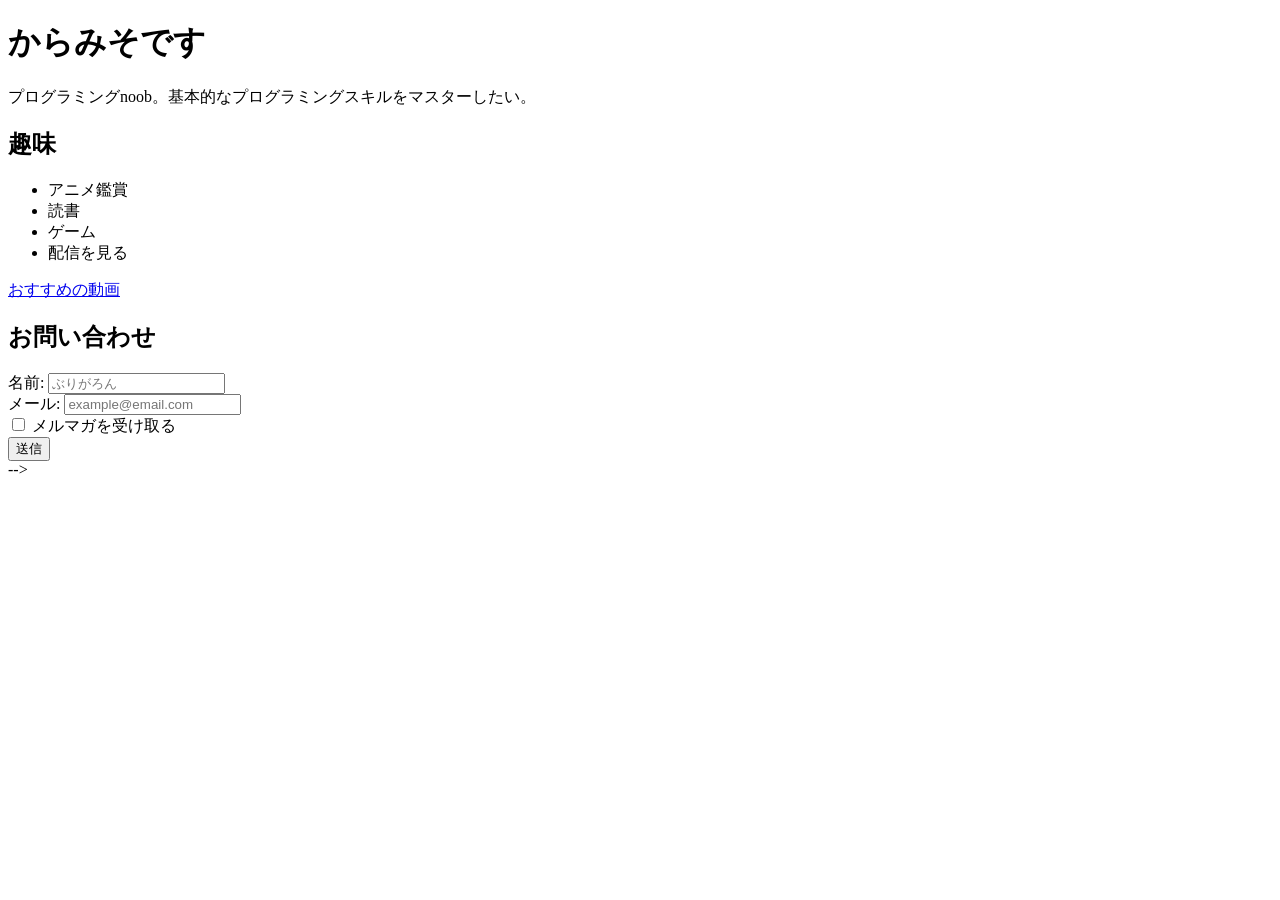
<file: session02/exercise/index.html>
<!doctype html>
<html lang="ja">
  <head>
    <meta charset="UTF-8" />
    <meta name="viewport" content="width=device-width, initial-scale=1.0" />
    <title>からみそ</title>
  </head>
  <body>
    <!-- ============================================
         実習2: 基本的なHTMLページ
         まずは以下のh1とpを自分の内容に書き換えてみよう
    ============================================ -->
    <header>
    <h1>からみそです</h1>
    </header>
    <main>
        <section>
    <p>プログラミングnoob。基本的なプログラミングスキルをマスターしたい。</p>
    </section>
    <section>
    <h2>趣味</h2>
    <ul>
        <li>アニメ鑑賞</li>
        <li>読書</li>
        <li>ゲーム</li>
        <li>配信を見る</li>
    </ul>
    </section>
<a href="https://www.youtube.com/watch?v=cmIgHhsW3Ew&list=LL&index=14">おすすめの動画</a>
 </main>
    <!-- ============================================
         実習3: 自己紹介ページを作ろう
         以下のTODOコメントに従って、内容を追加してください
    ============================================ -->

    <!-- TODO: h1タグで自分の名前を見出しとして書いてみよう -->
    <!-- 例: <h1>山田太郎の自己紹介</h1> -->

    <!-- TODO: pタグで自己紹介文を2〜3文書いてみよう -->
    <!-- 例: <p>情報学部の1年生です。</p> -->

    <!-- TODO: h2タグで「趣味」という見出しを作ろう -->

    <!-- TODO: ul と li タグで趣味のリストを3つ以上書いてみよう -->
    <!-- 例:
    <ul>
        <li>プログラミング</li>
        <li>読書</li>
    </ul>
    -->

    <!-- TODO: h2タグで「好きなサイト」という見出しを作ろう -->

    <!-- TODO: aタグで好きなWebサイトへのリンクを1つ以上作ろう -->
    <!-- 例: <a href="https://github.com">GitHub</a> -->

    <!-- ============================================
         実習4: セマンティックタグで構造化しよう
         上で書いた内容を、以下のセマンティックタグで囲み直してください

         ヒント: 以下の構造にしてみよう
         <header>
             <h1>名前</h1>
         </header>
         <main>
             <section>
                 <h2>自己紹介</h2>
                 <p>...</p>
             </section>
             <section>
                 <h2>趣味</h2>
                 <ul>...</ul>
             </section>
             <section>
                 <h2>好きなサイト</h2>
                 <a>...</a>
             </section>
         </main>
         <footer>
             <p>&copy; 2026 あなたの名前</p>
         </footer>
    ============================================ -->

    <!-- ============================================
         実習5: お問い合わせフォームを追加しよう
         以下のTODOに従って、フォームを作成してください
    ============================================ -->

    <!-- TODO: sectionタグで「お問い合わせ」セクションを作ろう -->
    <!-- TODO: formタグの中に以下を作成:
         1. 名前の入力欄（type="text"）+ labelタグ
         2. メールアドレスの入力欄（type="email"）+ labelタグ
         3. 送信ボタン（button type="submit"）
    -->
    
    <section>
        <h2>お問い合わせ</h2>
        <form>
            <div>
                <label for="name">名前:</label>
                <input type="text" id="name" placeholder="ぶりがろん">
            </div>
            <div>
                <label for="email">メール:</label>
                <input type="email" id="email" placeholder="example@email.com">
            </div>
            <div>
                <label>
                    <input type="checkbox"> メルマガを受け取る
                </label>
            </div>
            <button type="submit">送信</button>
        </form>
    </section>
    -->
  </body>
</html>
</file>
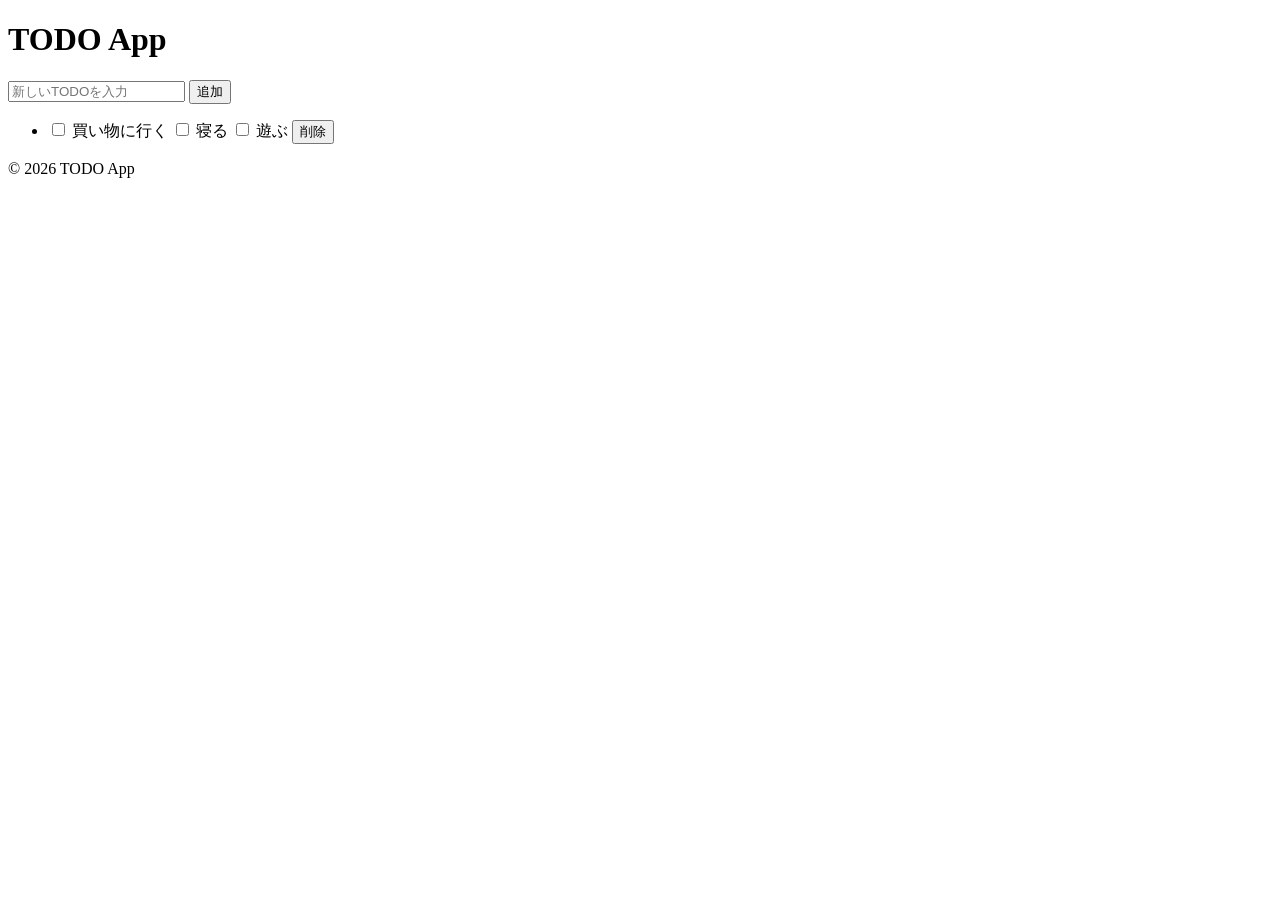
<file: session02/exercise/todo.html>
<!doctype html>
<html lang="ja">
  <head>
    <meta charset="UTF-8" />
    <meta name="viewport" content="width=device-width, initial-scale=1.0" />
    <title>TODO App</title>
  </head>
  <body>
    <!-- ============================================
       TODOアプリの HTML を作ろう

       以下の構造を完成させてください:
       1. ヘッダー: アプリのタイトル（h1）
       2. メイン: 入力フォーム + TODOリスト
       3. フッター: 著作権表示

       各TODO項目の構造:
       <li>
         <label>
           <input type="checkbox">
           <span>TODOのテキスト</span>
         </label>
         <button>削除</button>
       </li>
  ============================================ -->

    <!-- ===== ヘッダー ===== -->
    <header>
      <h1>TODO App
      </h1>
      <!-- ヒント: h1タグでアプリのタイトルを書こう -->
    </header>

    <!-- ===== メインコンテンツ ===== -->
    <main>
      <form id="todo-form">
        <input type="text" id="todo-input"
              placeholder="新しいTODOを入力">
              <button type="submit">追加</button>  
      </form>
      <!-- ----- TODO入力エリア ----- -->
      <!-- ヒント: form (id="todo-form") タグの中に以下を追加
         - input (type="text", id="todo-input", placeholder="新しいTODOを入力...")
         - button (type="submit", テキスト: "追加")
    -->
<ul id="todo-list">
  <li>
    <label>
      <input type="checkbox">
      <span>買い物に行く</span>
      <input type="checkbox">
       <span> 寝る</span>
       <input type="checkbox">
        <span>遊ぶ</span>
    </label>
    <button>削除</button>
  </li>
</ul>
      <!-- ----- TODOリスト表示エリア ----- -->
      <!-- ヒント: ul (id="todo-list") の中に li を3つ以上追加
         各liには label でcheckboxとspanを包み、後ろに削除ボタンを置く
         1つは checked をつけて完了済みにしてみよう
    --></main>

    <!-- ===== フッター ===== -->
    <footer>
      <p>&copy; 2026 TODO App</p>
      <!-- ヒント: <p>&copy; 2026 TODO App</p> -->
    </footer>
  </body>
</html>
</file>
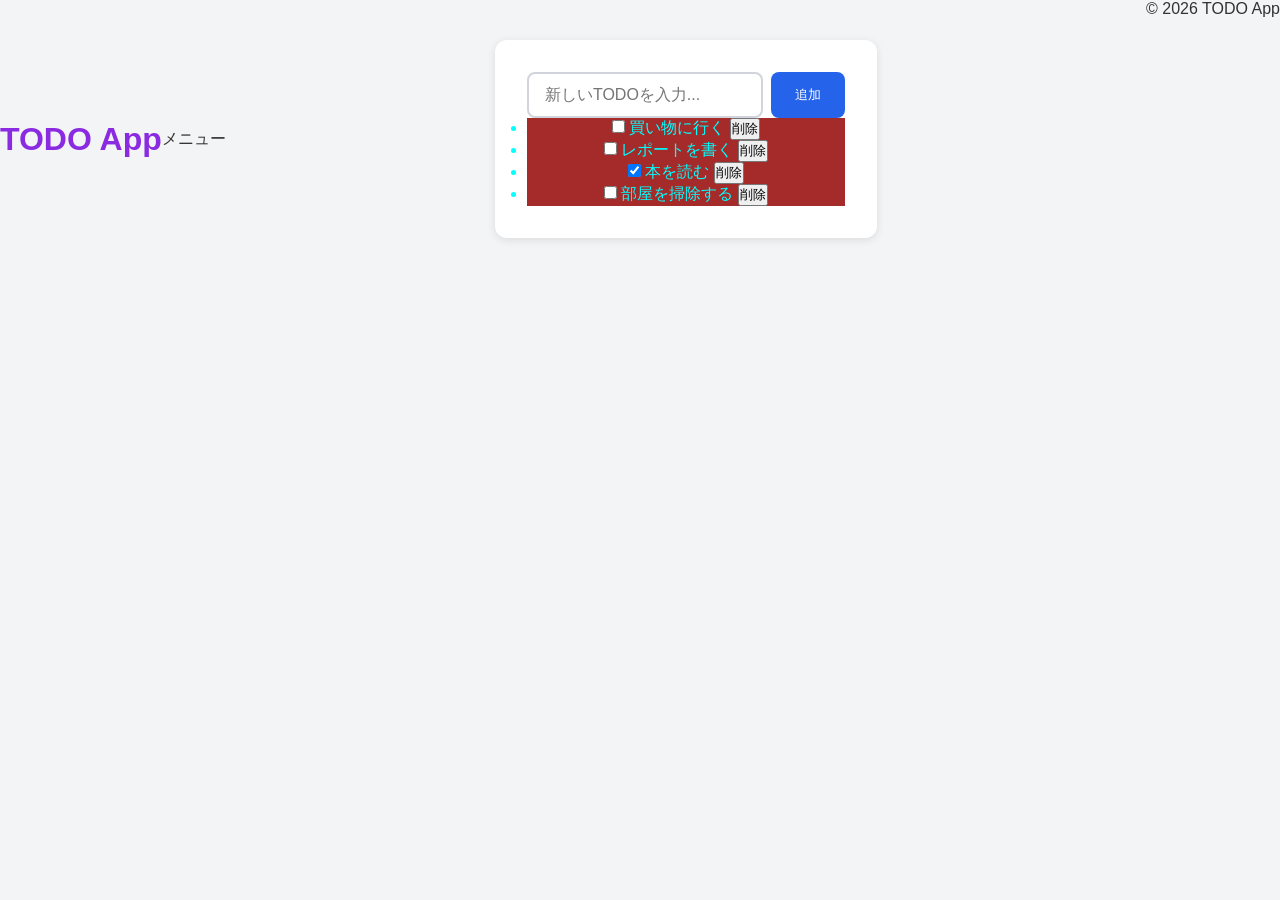
<file: session03/exercise/todo.html>
<!doctype html>
<html lang="ja">
  <head>
    <meta charset="UTF-8" />
    <meta name="viewport" content="width=device-width, initial-scale=1.0" />
    <title>TODO App <link rel="stylesheet" href="style.css"></title>
    <!-- ヒント: 外部CSSファイルを読み込もう -->
    <link rel="stylesheet" href="style.css"> 
  </head>
  
  
  <body>
    <!-- ヘッダー（第2回の正解にclass名を追加） -->
    <header class="header">
      <h1>TODO App</h1>
      <nav>メニュー</nav>
    </header>

    <!-- メインコンテンツ -->
    <main class="todo-card">
      <!-- TODO入力エリア -->
      <form id="todo-form" class="input-area">
        <input
          type="text"
          id="todo-input"
          class="todo-input"
          placeholder="新しいTODOを入力..."
        />
        <button type="submit" class="todo-button">追加</button>
      </form>

      <!-- TODOリスト -->
      <ul id="todo-list" class="todo-list">
        <li class="todo-item">
          <label class="todo-label">
            <input type="checkbox" class="todo-checkbox" />
            <span class="todo-title">買い物に行く</span>
          </label>
          <button class="delete-button">削除</button>
        </li>

        <li class="todo-item">
          <label class="todo-label">
            <input type="checkbox" class="todo-checkbox" />
            <span class="todo-title">レポートを書く</span>
          </label>
          <button class="delete-button">削除</button>
        </li>

        <li class="todo-item done">
          <label class="todo-label">
            <input type="checkbox" class="todo-checkbox" checked />
            <span class="todo-title">本を読む</span>
          </label>
          <button class="delete-button">削除</button>
        </li>

        <li class="todo-item">
          <label class="todo-label">
            <input type="checkbox" class="todo-checkbox" />
            <span class="todo-title">部屋を掃除する</span>
          </label>
          <button class="delete-button">削除</button>
        </li>
      </ul>
    </main>

    <!-- フッター -->
    <footer class="footer">
      <p>&copy; 2026 TODO App</p>
    </footer>
  </body>
</html>
</file>
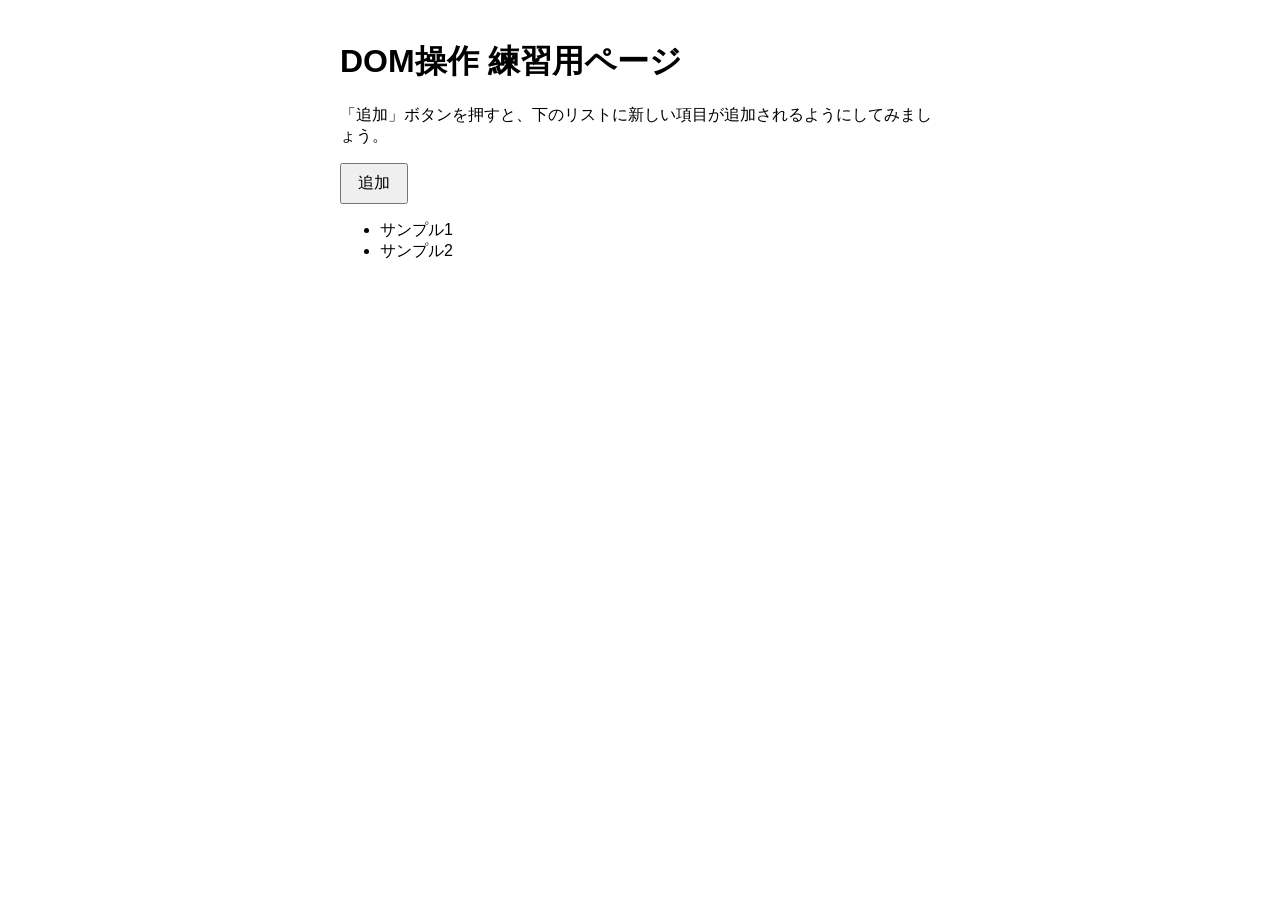
<file: session04/exercise/dom-example.html>
<!doctype html>
<html lang="ja">
  <head>
    <meta charset="UTF-8" />
    <title>DOM操作 練習用</title>
    <style>
      body {
        font-family: sans-serif;
        max-width: 600px;
        margin: 40px auto;
        padding: 0 20px;
      }
      button {
        padding: 8px 16px;
        font-size: 16px;
        cursor: pointer;
      }
      ul {
        margin-top: 16px;
      }
    </style>
  </head>
  <body>
    <h1>DOM操作 練習用ページ</h1>

    <p>
      「追加」ボタンを押すと、下のリストに新しい項目が追加されるようにしてみましょう。
    </p>

    <button id="add-item-btn">追加</button>

    <ul id="item-list">
      <li>サンプル1</li>
      <li>サンプル2</li>
    </ul>

    <script>
      // ↓↓↓ ここから下に、スライドのコードを書いてください ↓↓↓
      const addItemBtn = document.getElementById("add-item-btn");
const itemList = document.getElementById("item-list");
addItemBtn.addEventListener("click", () => {
const newItem = document.createElement("li");
newItem.textContent ="新しいアイテム";
itemList.appendChild(newItem);
});
    </script>
  </body>
</html>
</file>
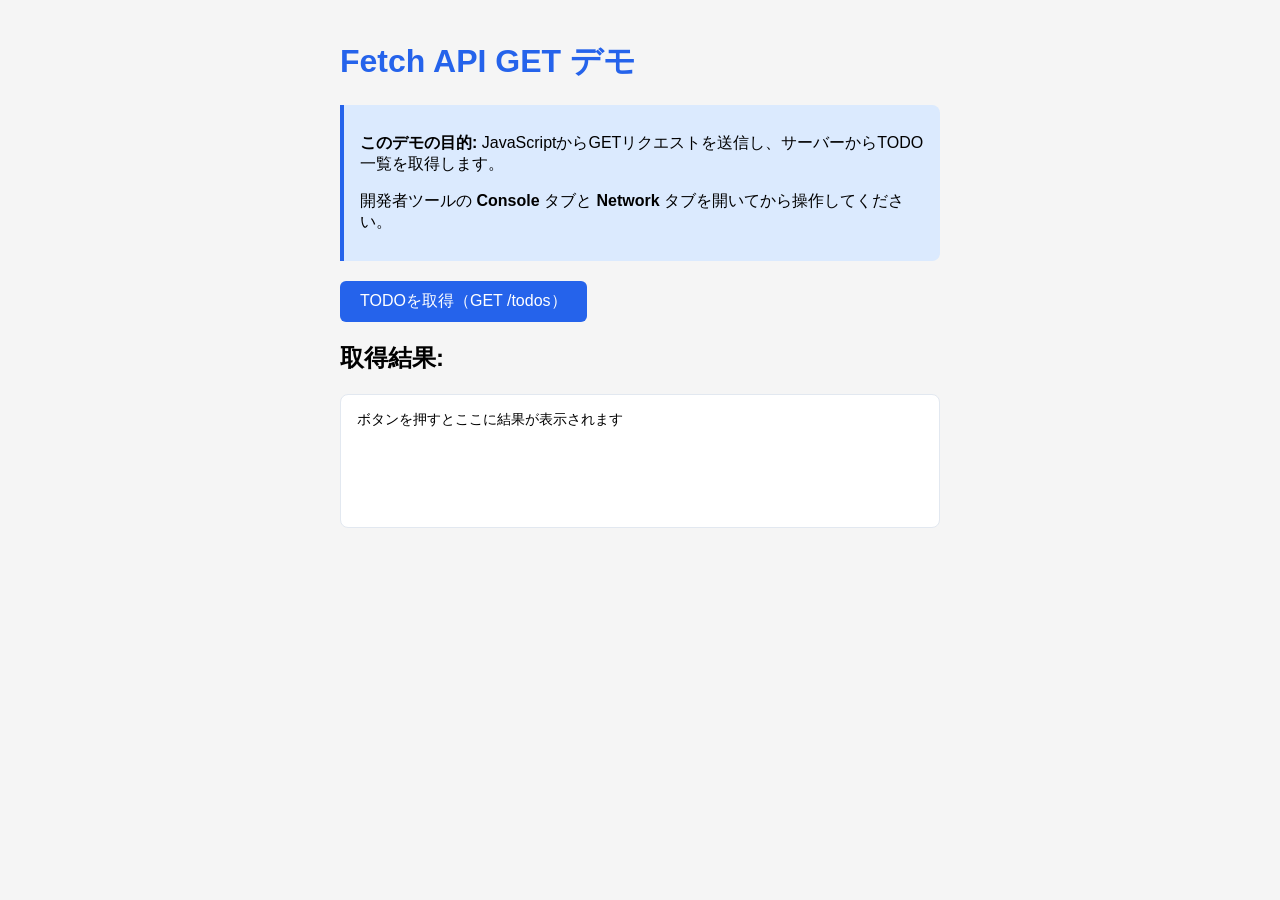
<file: session07/exercise/static/fetch-get-example.html>
<!doctype html>
<html lang="ja">
  <head>
    <meta charset="UTF-8" />
    <meta name="viewport" content="width=device-width, initial-scale=1.0" />
    <title>Fetch API GET デモ</title>
    <style>
      body {
        font-family:
          "Helvetica Neue", Arial, "Hiragino Kaku Gothic ProN", sans-serif;
        max-width: 600px;
        margin: 40px auto;
        padding: 0 20px;
        background-color: #f5f5f5;
      }
      h1 {
        color: #2563eb;
      }
      button {
        background-color: #2563eb;
        color: white;
        border: none;
        padding: 10px 20px;
        border-radius: 6px;
        font-size: 16px;
        cursor: pointer;
      }
      button:hover {
        background-color: #1d4ed8;
      }
      #result {
        margin-top: 20px;
        padding: 16px;
        background-color: white;
        border-radius: 8px;
        border: 1px solid #e2e8f0;
        min-height: 100px;
        white-space: pre-wrap;
        font-family: monospace;
        font-size: 14px;
      }
      .info {
        background-color: #dbeafe;
        border-left: 4px solid #2563eb;
        padding: 12px 16px;
        margin-bottom: 20px;
        border-radius: 0 8px 8px 0;
      }
    </style>
  </head>
  <body>
    <h1>Fetch API GET デモ</h1>

    <div class="info">
      <p>
        <strong>このデモの目的:</strong>
        JavaScriptからGETリクエストを送信し、サーバーからTODO一覧を取得します。
      </p>
      <p>
        開発者ツールの <strong>Console</strong> タブと
        <strong>Network</strong> タブを開いてから操作してください。
      </p>
    </div>

    <button onclick="getTodos()">TODOを取得（GET /todos）</button>

    <h2>取得結果:</h2>
    <div id="result">ボタンを押すとここに結果が表示されます</div>

    <script>
      // =====================================================
      // Fetch API を使った GET リクエストのデモ
      // =====================================================

      // このページは FastAPI の static フォルダから配信される。
      // 画面とAPIが同じサーバー（同一オリジン）なので、相対パス "/todos" で呼べる。

      // async/await を使った GET リクエスト
      async function getTodos() {
        console.log("--- GET /todos を実行します ---");

        try {
          // Step 1: fetch() でGETリクエストを送信
          //   fetch() はデフォルトでGETメソッドを使う
          console.log("Step 1: fetch() でリクエスト送信...");
          const response = await fetch("/todos");

          // Step 2: レスポンスのステータスを確認
          console.log("Step 2: レスポンス受信");
          console.log("  ステータスコード:", response.status);
          console.log("  OK?:", response.ok);

          // Step 3: レスポンスのbodyをJSON形式で解析
          //   response.json() はPromiseを返すのでawaitが必要
          console.log("Step 3: JSONを解析中...");
          const data = await response.json();

          // Step 4: 取得したデータを表示
          console.log("Step 4: データ取得完了!");
          console.log("  取得したTODO一覧:", data);
          console.log("  TODO数:", data.length);

          // 画面にも表示
          const resultDiv = document.getElementById("result");
          resultDiv.textContent = JSON.stringify(data, null, 2);
        } catch (error) {
          // エラーが発生した場合（サーバーが起動していないなど）
          console.error("エラーが発生しました:", error);
          document.getElementById("result").textContent =
            "エラー: " +
            error.message +
            "\n\nサーバーが起動しているか確認してください。";
        }
      }
    </script>
  </body>
</html>
</file>
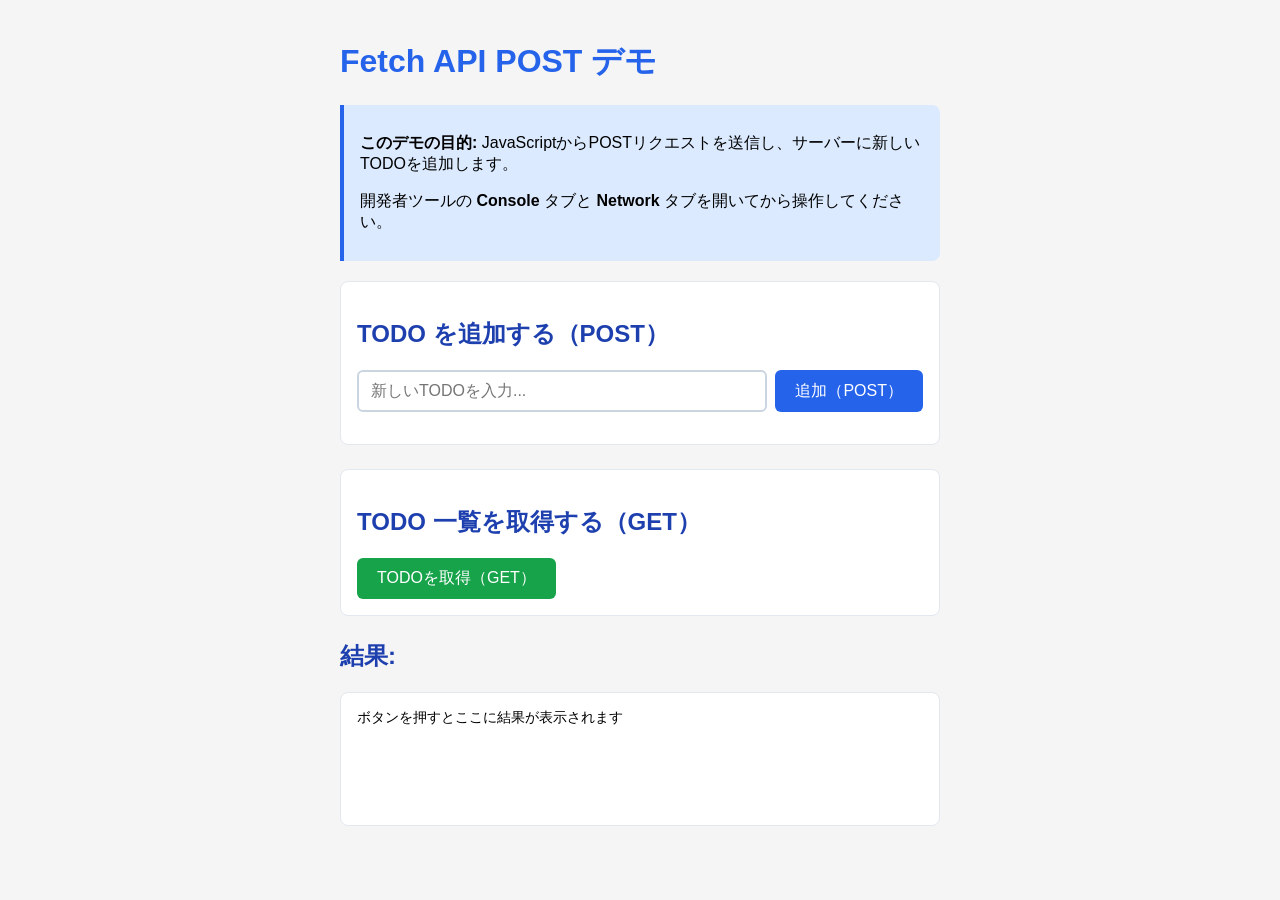
<file: session07/exercise/static/fetch-post-example.html>
<!doctype html>
<html lang="ja">
  <head>
    <meta charset="UTF-8" />
    <meta name="viewport" content="width=device-width, initial-scale=1.0" />
    <title>Fetch API POST デモ</title>
    <style>
      body {
        font-family:
          "Helvetica Neue", Arial, "Hiragino Kaku Gothic ProN", sans-serif;
        max-width: 600px;
        margin: 40px auto;
        padding: 0 20px;
        background-color: #f5f5f5;
      }
      h1 {
        color: #2563eb;
      }
      h2 {
        color: #1e40af;
      }
      .input-group {
        display: flex;
        gap: 8px;
        margin-bottom: 16px;
      }
      input[type="text"] {
        flex: 1;
        padding: 10px 12px;
        border: 2px solid #cbd5e1;
        border-radius: 6px;
        font-size: 16px;
      }
      input[type="text"]:focus {
        outline: none;
        border-color: #2563eb;
      }
      button {
        background-color: #2563eb;
        color: white;
        border: none;
        padding: 10px 20px;
        border-radius: 6px;
        font-size: 16px;
        cursor: pointer;
      }
      button:hover {
        background-color: #1d4ed8;
      }
      .btn-green {
        background-color: #16a34a;
      }
      .btn-green:hover {
        background-color: #15803d;
      }
      #result {
        margin-top: 20px;
        padding: 16px;
        background-color: white;
        border-radius: 8px;
        border: 1px solid #e2e8f0;
        min-height: 100px;
        white-space: pre-wrap;
        font-family: monospace;
        font-size: 14px;
      }
      .info {
        background-color: #dbeafe;
        border-left: 4px solid #2563eb;
        padding: 12px 16px;
        margin-bottom: 20px;
        border-radius: 0 8px 8px 0;
      }
      .section {
        margin-bottom: 24px;
        padding: 16px;
        background-color: white;
        border-radius: 8px;
        border: 1px solid #e2e8f0;
      }
    </style>
  </head>
  <body>
    <h1>Fetch API POST デモ</h1>

    <div class="info">
      <p>
        <strong>このデモの目的:</strong>
        JavaScriptからPOSTリクエストを送信し、サーバーに新しいTODOを追加します。
      </p>
      <p>
        開発者ツールの <strong>Console</strong> タブと
        <strong>Network</strong> タブを開いてから操作してください。
      </p>
    </div>

    <div class="section">
      <h2>TODO を追加する（POST）</h2>
      <div class="input-group">
        <input type="text" id="todoInput" placeholder="新しいTODOを入力..." />
        <button onclick="addTodo()">追加（POST）</button>
      </div>
    </div>

    <div class="section">
      <h2>TODO 一覧を取得する（GET）</h2>
      <button class="btn-green" onclick="getTodos()">TODOを取得（GET）</button>
    </div>

    <h2>結果:</h2>
    <div id="result">ボタンを押すとここに結果が表示されます</div>

    <script>
      // =====================================================
      // Fetch API を使った POST リクエストのデモ
      // =====================================================

      // このページは FastAPI の static フォルダから配信される。
      // 画面とAPIが同じサーバー（同一オリジン）なので、相対パス "/todos" で呼べる。

      // ----- GET: TODO一覧を取得 -----
      async function getTodos() {
        console.log("--- GET /todos を実行します ---");
        try {
          const response = await fetch("/todos");
          const data = await response.json();
          console.log("取得したTODO一覧:", data);
          document.getElementById("result").textContent =
            "GET /todos のレスポンス:\n" + JSON.stringify(data, null, 2);
        } catch (error) {
          console.error("GETエラー:", error);
          document.getElementById("result").textContent =
            "エラー: " + error.message;
        }
      }

      // ----- POST: 新しいTODOを追加 -----
      async function addTodo() {
        const input = document.getElementById("todoInput");
        const title = input.value.trim();

        if (!title) {
          alert("TODOを入力してください");
          return;
        }

        console.log("--- POST /todos を実行します ---");
        console.log("送信するデータ:", { title: title });

        try {
          // Step 1: POSTリクエストの設定
          //   method: HTTPメソッドを指定
          //   headers: 送信するデータの形式を宣言
          //   body: 送信するデータ（JSON文字列に変換）
          const requestBody = { title: title };
          console.log("Step 1: リクエスト設定");
          console.log("  method: POST");
          console.log("  Content-Type: application/json");
          console.log("  body (JSオブジェクト):", requestBody);
          console.log("  body (JSON文字列):", JSON.stringify(requestBody));

          // Step 2: fetch() でPOSTリクエストを送信
          console.log("Step 2: fetch() でリクエスト送信...");
          const response = await fetch("/todos", {
            method: "POST",
            headers: {
              "Content-Type": "application/json",
            },
            body: JSON.stringify(requestBody),
          });

          // Step 3: レスポンスを確認
          console.log("Step 3: レスポンス受信");
          console.log("  ステータスコード:", response.status);
          const data = await response.json();
          console.log("  レスポンスデータ:", data);
          console.log("  サーバーが付与したID:", data.id);

          // Step 4: 画面に表示
          document.getElementById("result").textContent =
            "POST /todos のレスポンス:\n" + JSON.stringify(data, null, 2);

          // 入力欄をクリア
          input.value = "";
        } catch (error) {
          console.error("POSTエラー:", error);
          document.getElementById("result").textContent =
            "エラー: " + error.message;
        }
      }

      // Enterキーでも追加できるようにする
      document
        .getElementById("todoInput")
        .addEventListener("keydown", function (e) {
          if (e.key === "Enter") {
            addTodo();
          }
        });
    </script>
  </body>
</html>
</file>
<file: session03/exercise/style.css>
/* ===========================================
   TODOアプリ CSS - 実習用スターター
   第3回 CSS基礎

   todo.html の <link> タグのコメントを外して
   このファイルを読み込んでからスタイルを書いていこう
   =========================================== */

/* --- 1. リセットと基本設定 ---
   ヒント: * で全要素の margin/padding を 0 に
          box-sizing: border-box でサイズ計算を楽に */
          
h1 {
  color: blueviolet;
}
 
* {
  margin: 0;
  padding: 0;
  box-sizing: border-box;
}

  /* ヒント: margin: 0; padding: 0; box-sizing: border-box; */


body {
   font-family: "Helvetica Neue", Arial, "Hiragino Sans",
               "Noto Sans JP", sans-serif;
  background-color: #f3f4f6;
  color: #333;
  /* ヒント: font-family, background-color: #f3f4f6, color: #333 */
  
}

/* --- 2. ヘッダー ---
   ヒント: 背景色 #2563eb, 文字色 white, padding, text-align: center */


.header { display: flex; justify-content: space-between; align-items: center; }
.input-area { display: flex; gap: 8px; }
body { display: flex; justify-content: center; }

.header h1 {
  /* ヒント: font-size: 24px */
}

/* --- 3. メインコンテンツ --- */

/* --- 4. TODOカード ---
   ヒント: 白背景, max-width: 600px, margin: 24px auto で中央配置
           padding: 32px, border-radius: 12px, box-shadow */

.todo-card {
  background-color: white;
  max-width: 600px;
  margin: 40px auto;       /* 上下40px、左右は自動で中央配置 */
  padding: 32px;
  border-radius: 12px;     /* 角を丸くする */
  box-shadow: 0 2px 8px rgba(0, 0, 0, 0.1);  /* 影 */
}

/* --- 5. 入力エリア ---
   ヒント: display: flex で横並び, gap: 8px, margin-bottom: 24px */

.input-area {
}

.todo-input {
  flex: 1;                  /* 残りの幅を使い切る */
  padding: 12px 16px;
  border: 2px solid #d1d5db;
  border-radius: 8px;
  font-size: 16px;

  /* ヒント: flex: 1, padding: 12px 16px, border: 2px solid #d1d5db
             border-radius: 8px, font-size: 16px */
}

.todo-input:focus {
  /* ヒント: border-color: #2563eb, outline: none */
}

.todo-button {
  padding: 12px 24px;
  background-color: #2563eb;
  color: white;
  border: none;
  border-radius: 8px;
  cursor: pointer;  
  /* ヒント: padding: 12px 24px, background-color: #2563eb
             color: white, border: none, border-radius: 8px, cursor: pointer */
}

.todo-button:hover {
  background-color: #1d4ed8;
  /* ヒント: background-color: #1d4ed8 */
}

/* --- 6. TODOリスト --- */

.todo-list {
  /* ヒント: list-style: none */
}

.todo-item {
  /* ヒント: display: flex, align-items: center, justify-content: space-between
             padding: 12px 16px, margin-bottom: 8px
             background-color: #f9fafb, border: 1px solid #e5e7eb, border-radius: 8px */
             color: aqua;
             text-align: center;
             background-color: brown;
             
h1{
  text-align: center;
}

.todo-item:hover {
   background-color: #f9fafb;
  /* ヒント: background-color: #eff6ff */
}

/* --- 7. TODO項目の内容 --- */

.todo-label {
  /* ヒント: display: flex, align-items: center, gap: 12px, cursor: pointer, flex: 1 */
}

.todo-checkbox {
  /* ヒント: width: 20px, height: 20px, cursor: pointer */
}

.todo-title {
  /* ヒント: font-size: 16px */
}

/* --- 8. 完了状態 ---
   ヒント: 完了アイテムの背景を変え、テキストに取り消し線を引く */

.todo-item.done {
  /* ヒント: background-color: #f0fdf4, border-color: #bbf7d0 */
}

.todo-item.done .todo-title {
  /* ヒント: text-decoration: line-through, color: #9ca3af */
}

/* --- 9. 削除ボタン --- */

.delete-button {
  /* ヒント: padding: 6px 12px, background-color: transparent
             color: #9ca3af, border: 1px solid #d1d5db, border-radius: 6px, cursor: pointer */
}

.delete-button:hover {
  /* ヒント: background-color: #fef2f2, color: #dc2626, border-color: #fca5a5 */
}

/* --- 10. 空メッセージ ---
   ヒント: TODOが0件のときに表示するメッセージ
           text-align: center, padding: 32px, color: #9ca3af, font-size: 14px */

.empty-message {
}

/* --- 11. ページフッター --- */

.footer {
  /* ヒント: background-color: #374151, color: #9ca3af
             text-align: center, padding: 16px, font-size: 14px */
}

/* --- 12. レスポンシブデザイン ---
   ヒント: @media (max-width: 480px) でスマホ向けスタイルを記述
           カードのmargin/paddingを小さく、入力エリアを縦並びに */
}
</file>
